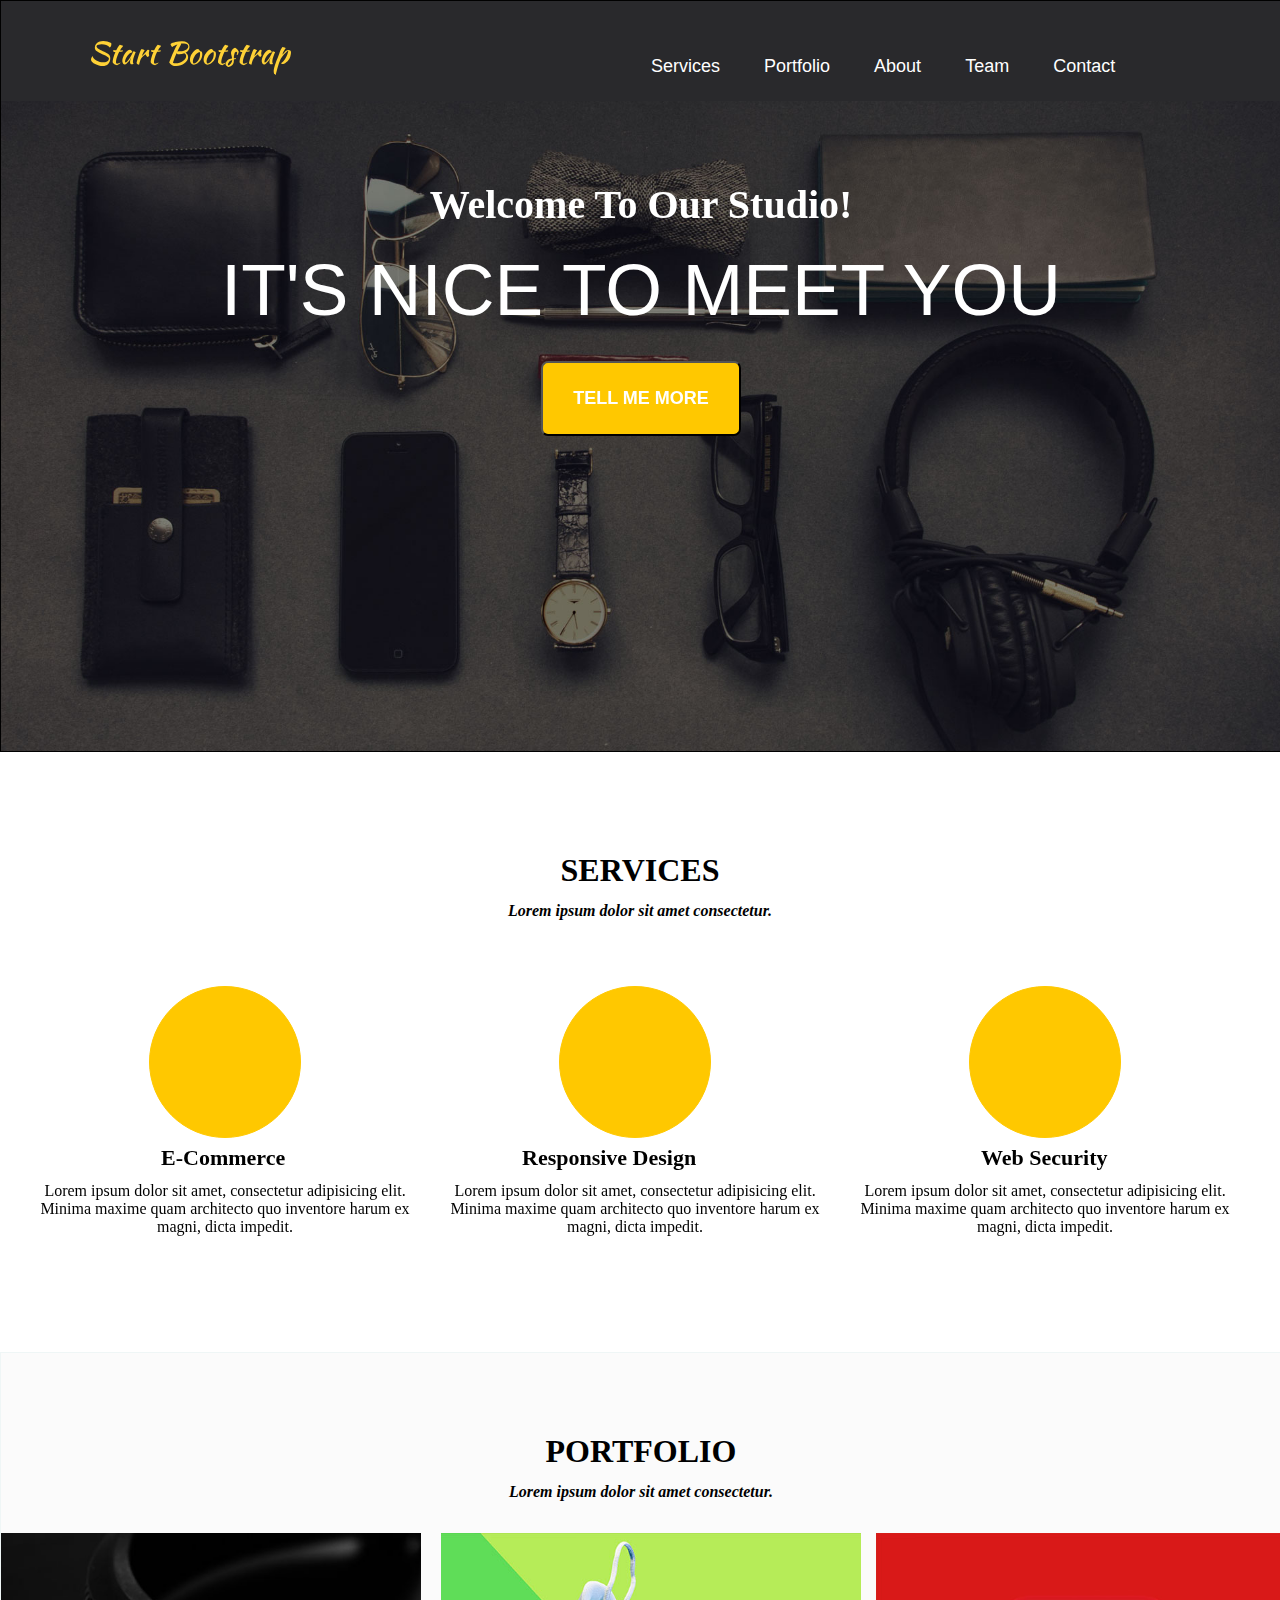
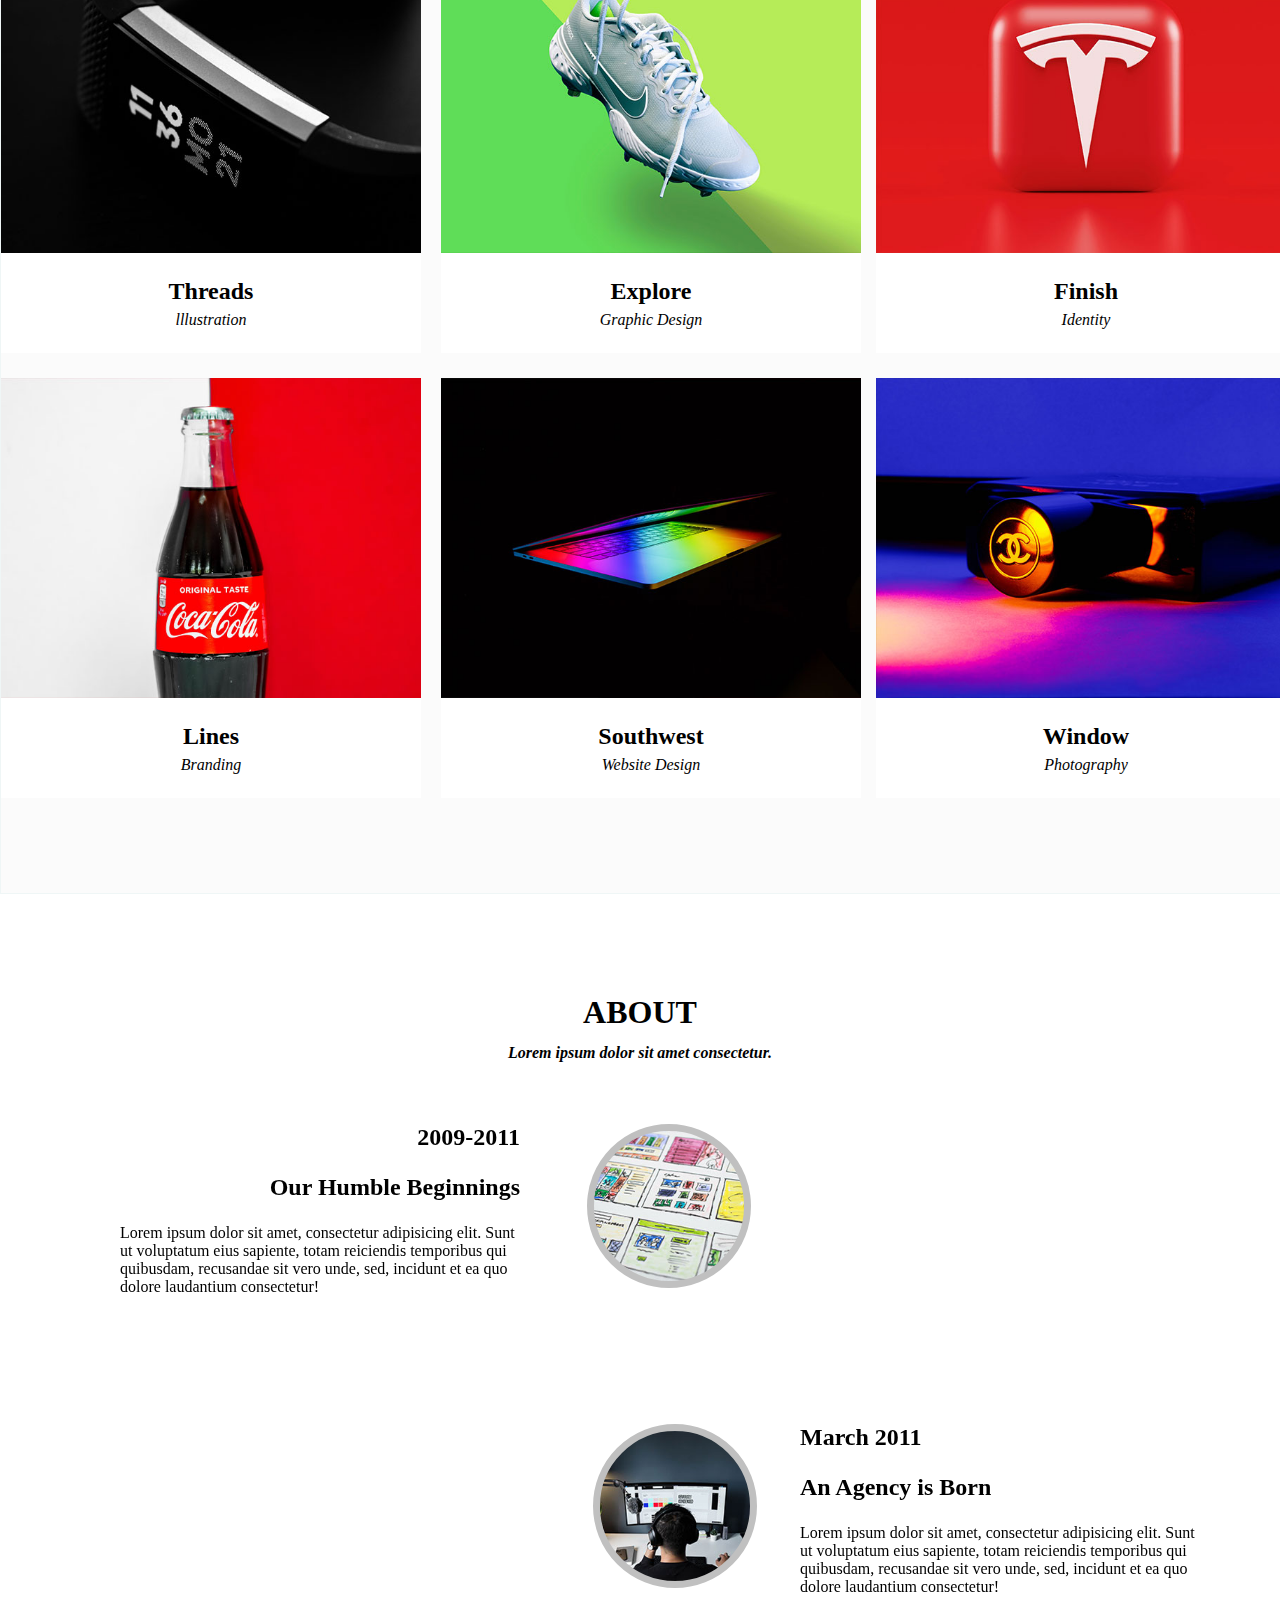
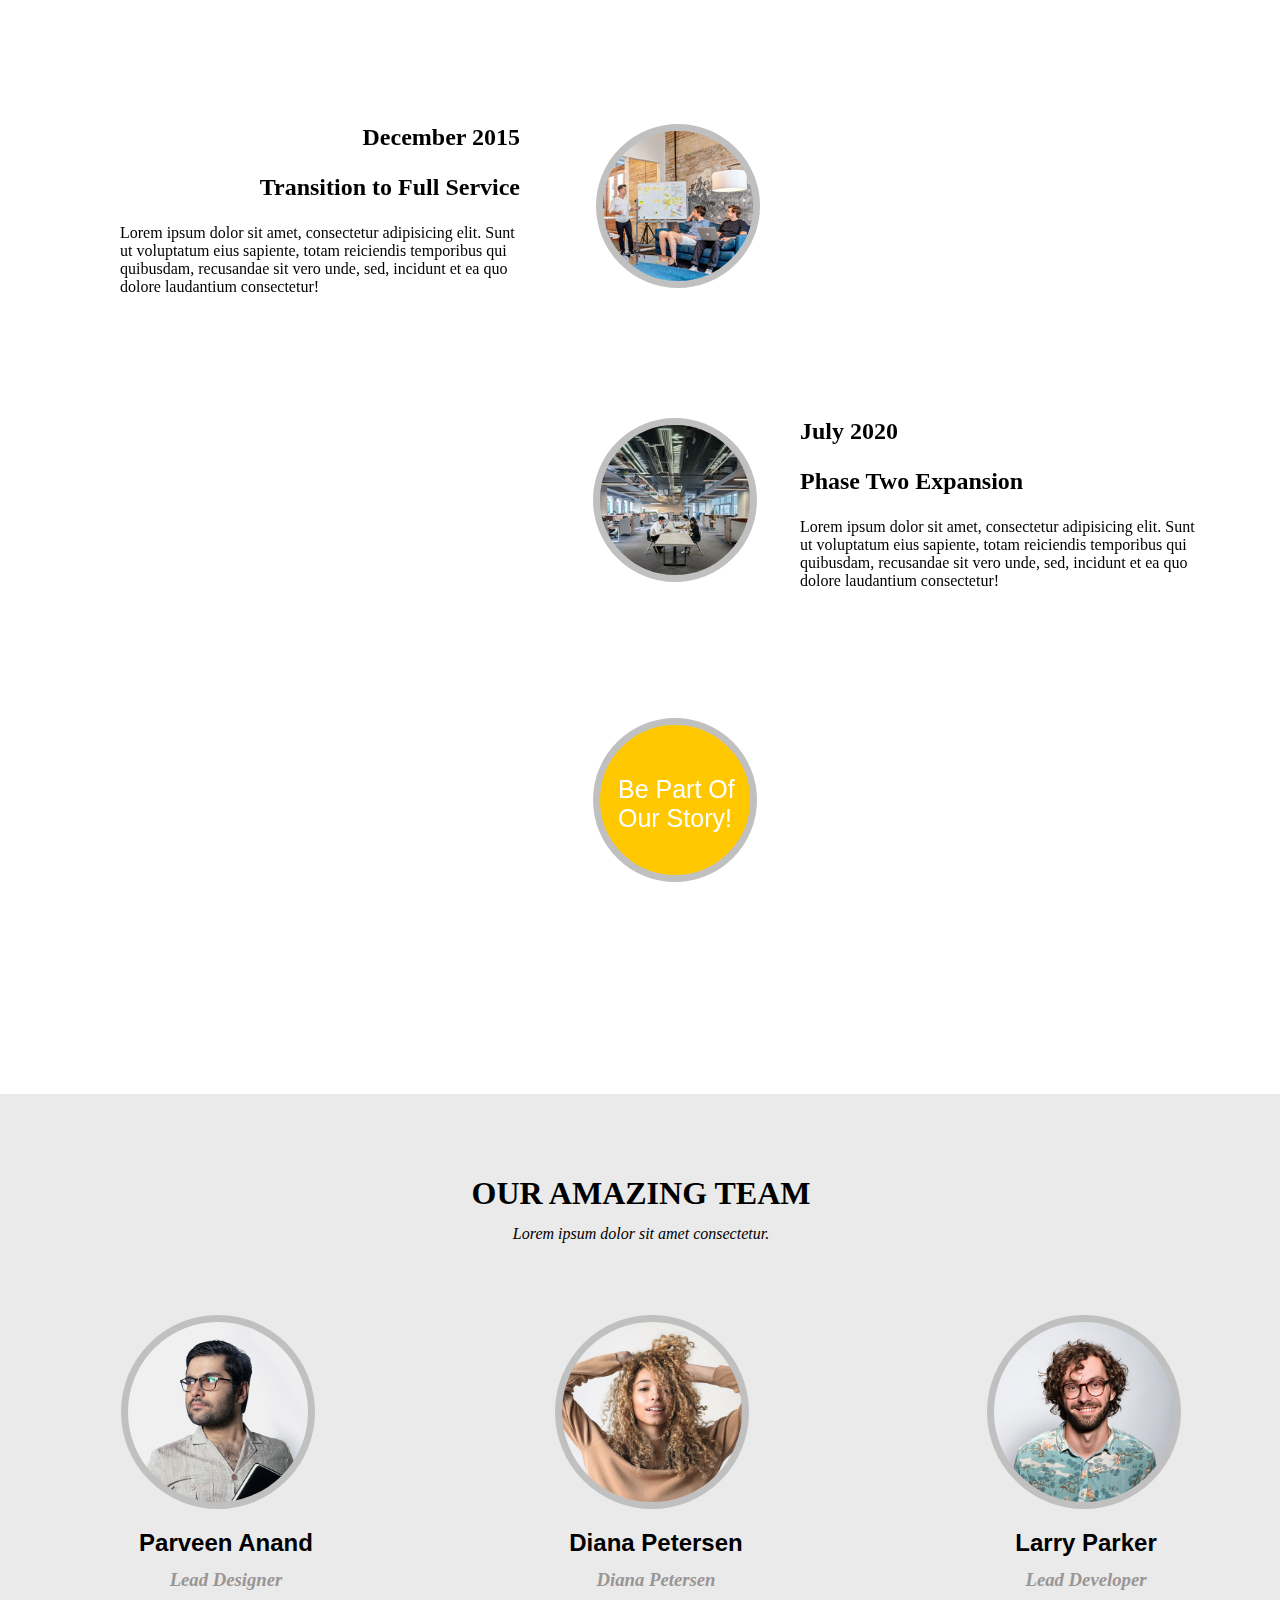
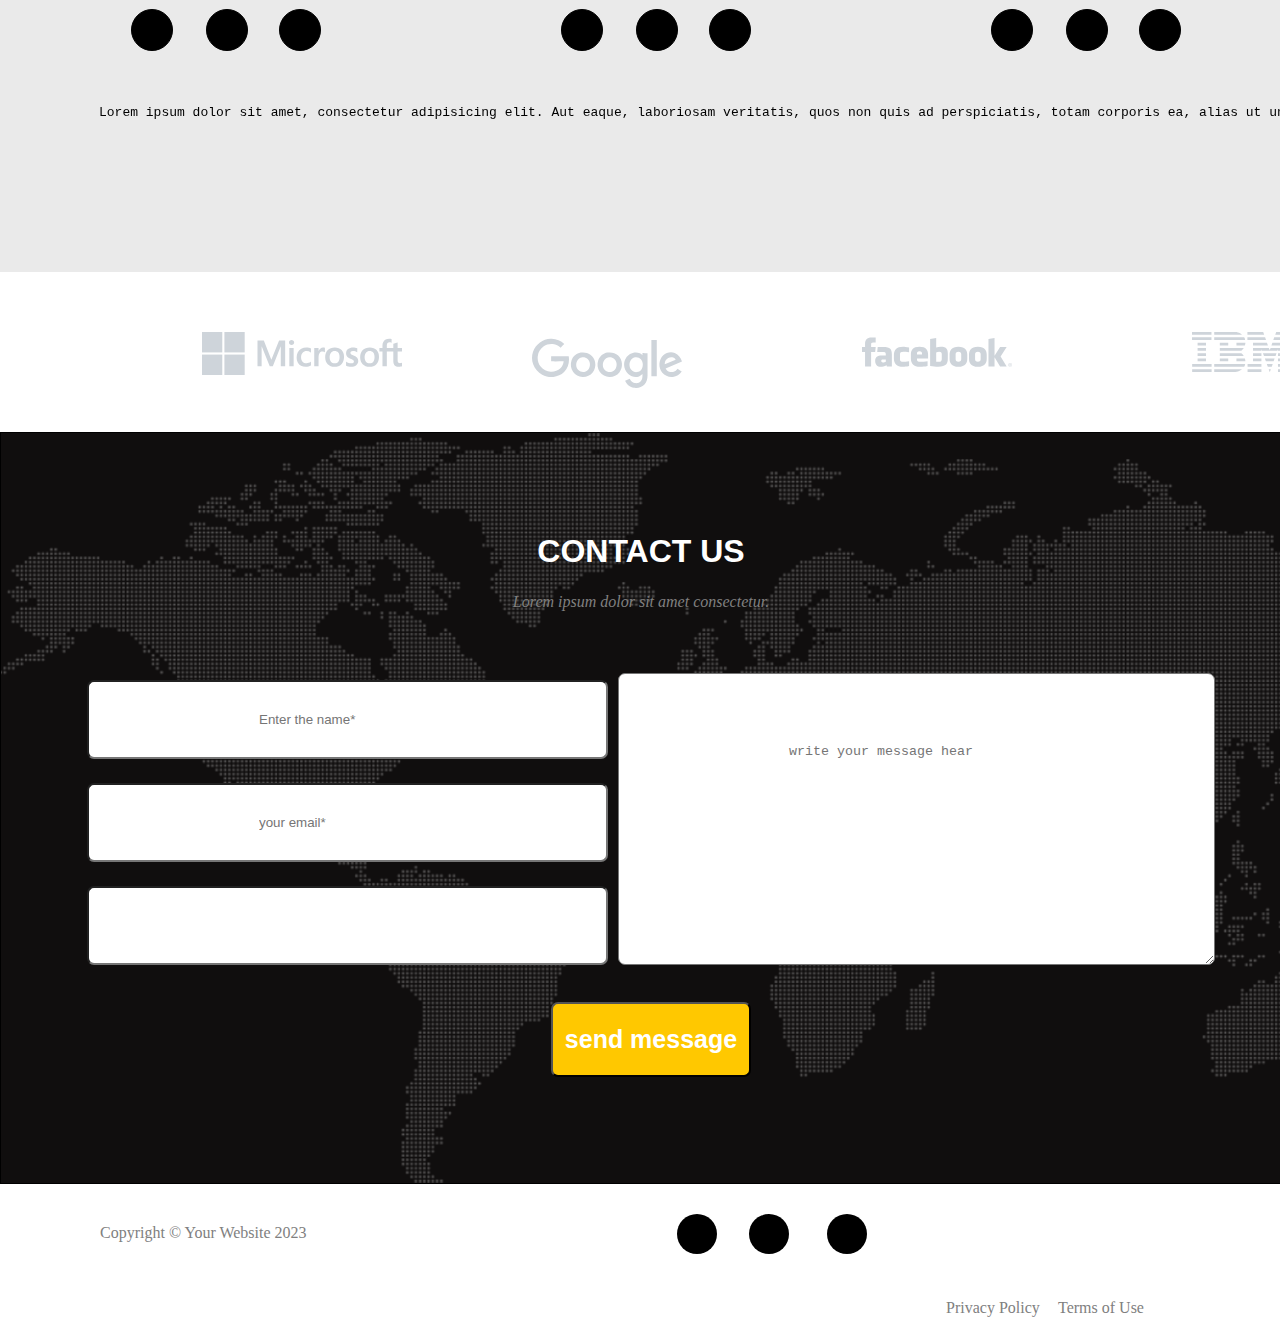
<file: index.html>
<!DOCTYPE html>
<html lang="en">

<head>
    <meta charset="UTF-8">
    <meta http-equiv="X-UA-Compatible" content="IE=edge">
    <meta name="viewport" content="width=device-width, initial-scale=1.0">
    <title>Document</title>
    <link rel="stylesheet" type="text/css" href="bootstrap.css">
    <link rel="stylesheet" href="https://cdnjs.cloudflare.com/ajax/libs/font-awesome/6.4.0/css/all.min.css"
    integrity="sha512-iecdLmaskl7CVkqkXNQ/ZH/XLlvWZOJyj7Yy7tcenmpD1ypASozpmT/E0iPtmFIB46ZmdtAc9eNBvH0H/ZpiBw=="
    crossorigin="anonymous" referrerpolicy="no-referrer" />
</head>

<body>
    <div class="head">
        <div class="head1">
            <div class="logo"><img src="images/navbar-logo.svg" alt=""></div>
            <div class="menu" type="none">
                <ul class="menu1">
                    <li><a href="#">Services</a></li>
                    <li><a href="#">Portfolio</a></li>
                    <li><a href="#">About</a></li>
                    <li><a href="#">Team</a></li>
                    <li><a href="#">Contact</a></li>

                </ul>
            </div>
        </div>
        <div class="box1">
            <p class="para1">Welcome To Our Studio!</p>
            <p class="para">IT'S NICE TO MEET YOU</p>
            <input type="submit" name="submit" id="submit" value="TELL ME MORE" class="submit">
        </div>
    </div>
    <div class="service">
        <div class="title">
            <h1>SERVICES</h1>
        </div>
        <div class="title2">
            <p>Lorem ipsum dolor sit amet consectetur.</p>
        </div>
        <div class="box">
            <div class="box2">
                <div class="box2_1"><i class="fa-solid fa-cart-shopping" style="color: white;"  ></i></div>
                <div class="para3"><p>Lorem ipsum dolor sit amet, consectetur adipisicing elit. Minima maxime quam architecto quo inventore
                    harum ex magni, dicta impedit.</p></div>
                <div class="box5">
                    <h3>E-Commerce</h3>

                </div>
            </div>
            <div class="box3">
                <div class="box2_1"><i class="fa-solid fa-laptop" style="color:white;"></i></div>
                <div class="para3"><p>Lorem ipsum dolor sit amet, consectetur adipisicing elit. Minima maxime quam architecto quo inventore
                    harum ex magni, dicta impedit.</p></div>
                <div class="box5">
                    <h3 class="web">Responsive Design</h3>

                </div>
            </div>
            <div class="box4">
                <div class="box2_2"><i class="fa-solid fa-lock" style="color: white;"></i></div>

                <div class="para3"><p>Lorem ipsum dolor sit amet, consectetur adipisicing elit. Minima maxime quam architecto quo inventore
                    harum ex magni, dicta impedit.</p></div>
                <div class="box5">
                    <h3>Web Security</h3>

                </div>
            </div>
        </div>

    </div>
    <div class="PORTFOLIO">
        <div class="p_title"><h1>PORTFOLIO</h1></div>
        <div class="p_title2"><b><i>Lorem ipsum dolor sit amet consectetur.</i></b></div>
        <div class="images">
            <div class="image1"><img src="images/time.jpg" height="320" width="420" alt=""></div>
            <div class="image2"><img src="images/2_image.jpg" height="320" width="420" alt=""></div>
            <div class="image3"><img src="images/3_image.jpg" height="320" width="420" alt=""></div>
            <div class="cont1">
                <div class="cont"><h2>Threads</h2></div>
                <div class="subcont"><p>lllustration</p></div>
            </div>
            <div class="cont2">
                <div class="cont"><h2>Explore</h2></div>
                <div class="subcont"><p>Graphic Design</p></div>
            </div>
            <div class="cont3">
                <div class="cont"><h2>Finish</h2></div>
                <div class="subcont"><p>Identity</p></div>
            </div>
            <div class="image4"><img src="images/4_image.jpg" height="320" width="420" alt=""></div>
            <div class="image5"><img src="images/5_image.jpg" height="320" width="420" alt=""></div>
            <div class="image6"><img src="images/6_image.jpg" height="320" width="420" alt=""></div>
            <div class="cont1">
                <div class="cont"><h2>Lines</h2></div>
                <div class="subcont"><p>Branding</p></div>
            </div>
            <div class="cont2">
                <div class="cont"><h2>Southwest</h2></div>
                <div class="subcont"><p>Website Design</p></div>
            </div>
            <div class="cont3">
                <div class="cont"><h2>Window</h2></div>
                <div class="subcont"><p>Photography</p></div>
            </div>
        </div>
    </div>
    <div class="about">
        <div class="head_about"><h1>ABOUT</h1></div>
        <div class="head_about2"><p>Lorem ipsum dolor sit amet consectetur.</p></div>
        <div class="about2">
            <div class="a_box1">
                <div class="a1"><h2>2009-2011</h2></div>
                <div class="a2"><h2>Our Humble Beginnings</h2></div>
                <div class="a3"><p>Lorem ipsum dolor sit amet, consectetur adipisicing elit. Sunt ut voluptatum eius sapiente, totam reiciendis temporibus qui quibusdam, recusandae sit vero unde, sed, incidunt et ea quo dolore laudantium consectetur!</p></div>

            </div>
            <div class="circle"></div>
            <div class="circle2"></div>
            <div class="a_box2">
                <div class="a4"><h2>March 2011</h2></div>
                <div class="a5"><h2>An Agency is Born</h2></div>
                <div class="a6"><p>Lorem ipsum dolor sit amet, consectetur adipisicing elit. Sunt ut voluptatum eius sapiente, totam reiciendis temporibus qui quibusdam, recusandae sit vero unde, sed, incidunt et ea quo dolore laudantium consectetur!</p></div>
            </div>
            <div class="a_box3">
                <div class="a1"><h2>December 2015</h2></div>
                <div class="a2"><h2>Transition to Full Service</h2></div>
                <div class="a3"><p>Lorem ipsum dolor sit amet, consectetur adipisicing elit. Sunt ut voluptatum eius sapiente, totam reiciendis temporibus qui quibusdam, recusandae sit vero unde, sed, incidunt et ea quo dolore laudantium consectetur!</p></div>
            </div>
            <div class="circle3"></div>
            <div class="circle4"></div>
            <div class="a_box4">
                <div class="a4"><h2>July 2020</h2></div>
                <div class="a5"><h2>Phase Two Expansion</h2></div>
                <div class="a6"><p>Lorem ipsum dolor sit amet, consectetur adipisicing elit. Sunt ut voluptatum eius sapiente, totam reiciendis temporibus qui quibusdam, recusandae sit vero unde, sed, incidunt et ea quo dolore laudantium consectetur!</p></div>
            </div>
            <div class="circle5">
                <div class="p"><p>Be Part
                    Of Our
                    Story!</p></div>
            </div>

        </div>
    </div>
    <div class="team">
        <div class="team_head"><h1>OUR AMAZING TEAM</h1></div>
        <div class="team_head2"><p>Lorem ipsum dolor sit amet consectetur.</p></div>
        <div class="member">
            
            <div class="member1"></div>
            <div class="member2"></div>
            <div class="member3"></div>
            <div class="name1"><h2>Parveen Anand</h2></div>
            <div class="name2"><h2>Diana Petersen</h2></div>
            <div class="name3"><h2>Larry Parker</h2></div>
            <div class="profile1"><h3>Lead Designer</h3></div>
            <div class="profile2"><h3>Diana Petersen</h3></div>
            <div class="profile3"><h3>Lead Developer</h3></div>
            <div class="profile1_2">
                <div class="logo1"><a href=""><i class="fa-brands fa-twitter" height="50" style="color: white;"></i></a></div>
                <div class="logo2"><a href=""><i class="fa-brands fa-facebook" style="color: white;"></i></a></div>
                <div class="logo3"><a href=""><i class="fa-brands fa-linkedin" style="color: white;"></i></a></div>

            </div>
            <div class="profile2_2">
                <div class="logo1"><a href=""><i class="fa-brands fa-twitter" height="50" style="color: white;"></i></a></div>
                <div class="logo2"><a href=""><i class="fa-brands fa-facebook" style="color: white;"></i></a></div>
                <div class="logo3"><a href=""><i class="fa-brands fa-linkedin" style="color: white;"></i></a></div>
            </div>
            <div class="profile3_2">
                <div class="logo1"><a href=""><i class="fa-brands fa-twitter" height="50" style="color: white;"></i></a></div>
                <div class="logo2"><a href=""><i class="fa-brands fa-facebook" style="color: white;"></i></a></div>
                <div class="logo3"><a href=""><i class="fa-brands fa-linkedin" style="color: white;"></i></a></div>
            </div>

            <div class="m_cont"><pre>Lorem ipsum dolor sit amet, consectetur adipisicing elit. Aut eaque, laboriosam veritatis, quos non quis ad perspiciatis, totam corporis ea, alias ut unde.</pre></div>

        </div>
    </div>

    <div class="company">
        <div class="company_logo">
            <div class="microsof">
                <!-- <img src="images/microsoft.svg" alt="" width="250" height="100"> -->
            </div>
            <div class="google">
                <!-- <img src="images/google.svg" alt="" width="250" height="100"> -->

            </div>
            <div class="facebook"></div>
            <div class="ibm"></div>

        </div>
    </div>
    <div class="contact">
        
        <div class="contact_us"><h1>CONTACT US</h1></div>
        <div class="contact_us2"><p>Lorem ipsum dolor sit amet consectetur.</p></div>
        <div class="table">
            <form action="" class="form">
                <table cellspacing="10" cellpadding="50" align="center">
                    <tr>
                        <td><input class="name" type="text" name="name" id="name" placeholder="Enter the name*" required></td>
                        <td rowspan="3"><textarea name="message" id="message" cols="30" rows="10" class="message" placeholder="write your message hear"></textarea></td>
                    </tr>
                    <tr>
                        <td><input class="name" type="email" name="email" id="email" placeholder="your email*" required></td>
                    </tr>
                    <tr>
                        <td><input class="name" type="password" name="password" id="password" required></td>
                    </tr>
                    <tr>
                        <td colspan="2" align="center"><input type="submit" name="send" id="send" value="send message" class="submit2"></td>
                    </tr>
                </table>
            </form>
            
        </div>
    </div>
    <div class="footer">
        <div class="copy"><p>Copyright © Your Website 2023</p></div>
        <div class="f_logo">
            <div class="f_twitter"><a href=""><i class="fa-brands fa-twitter"  style="color: white;"></i></a></div>
            <div class="f_facebook"><a href=""><i class="fa-brands fa-facebook" style="color: white;"></i></div>
            <div class="f_link"><a href=""><i class="fa-brands fa-linkedin" style="color: white;"></i></div>
            
        </div>
        <div class="term">
            <div class="policy"><a href="#">Privacy Policy</a></div>
            <div class="term1"><a href="#"> Terms of Use</a></div>

        </div>

    </div>
</body>

</html>
</file>
